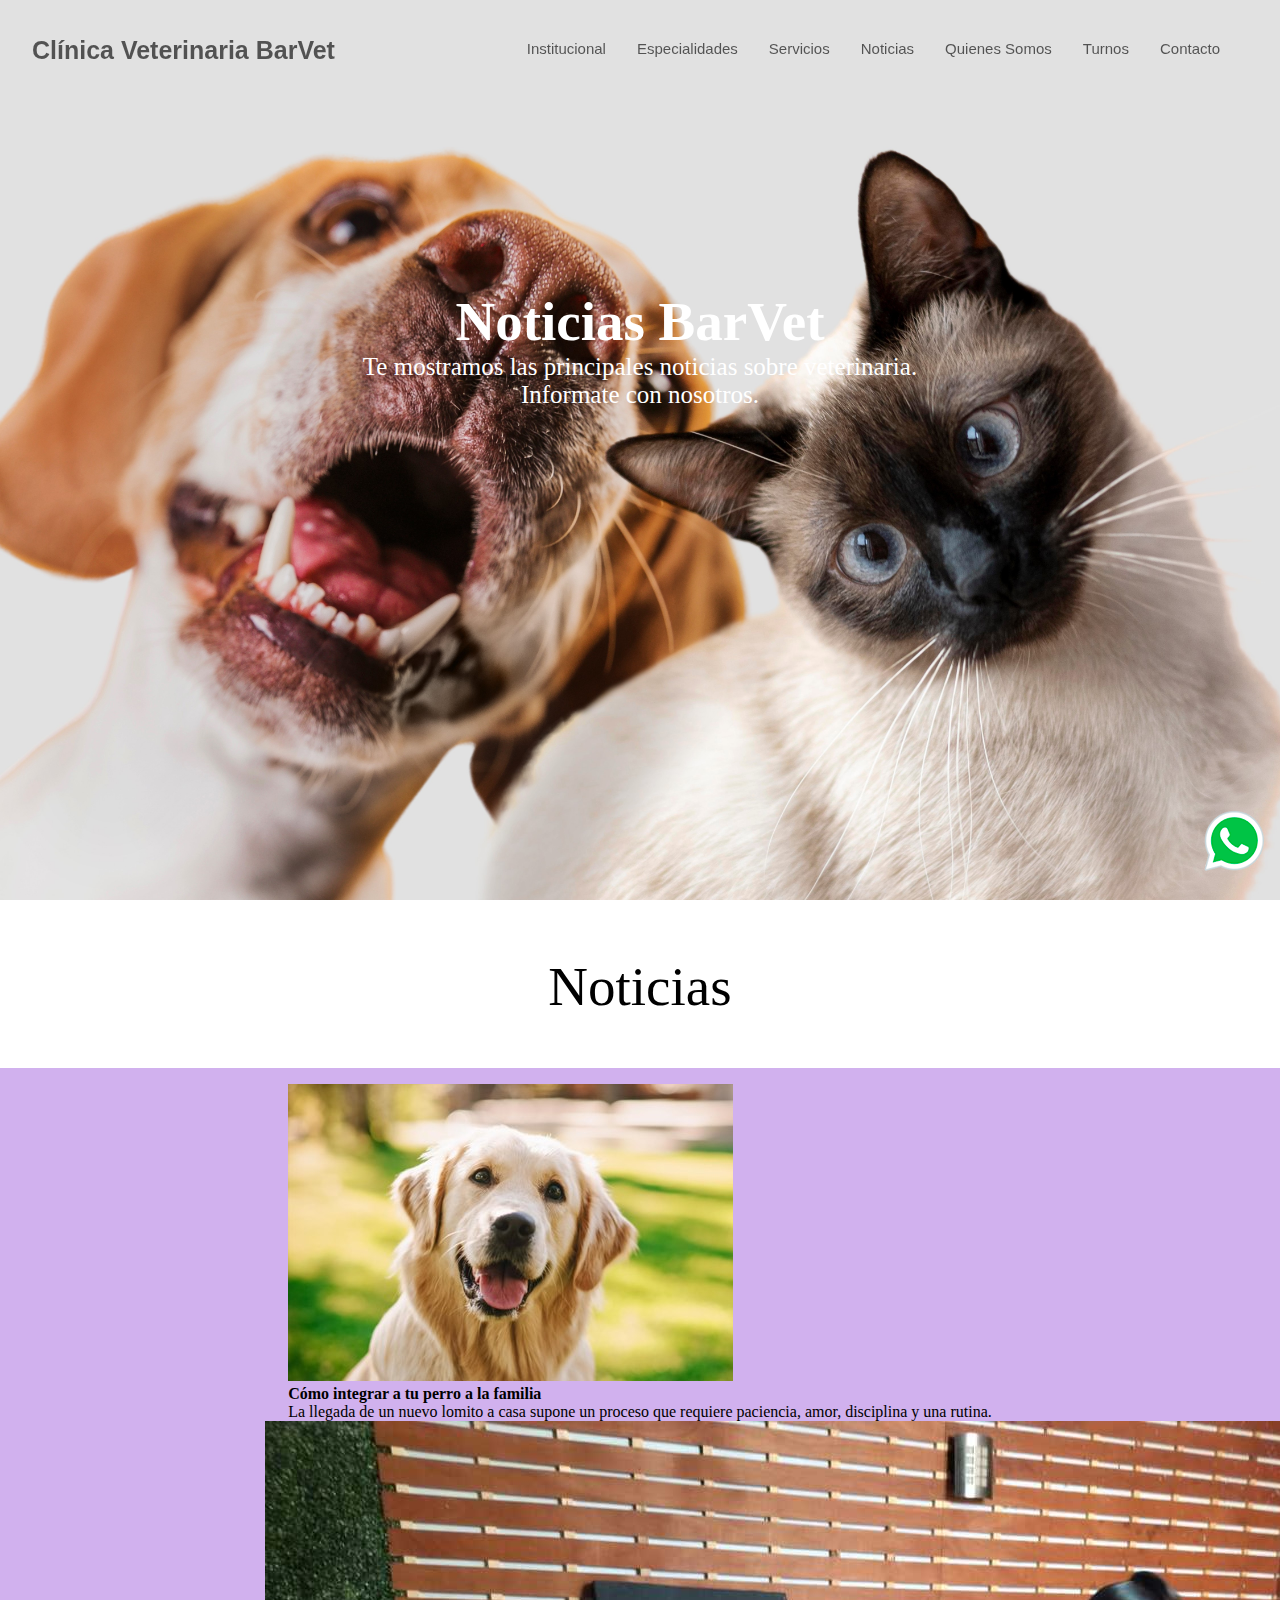
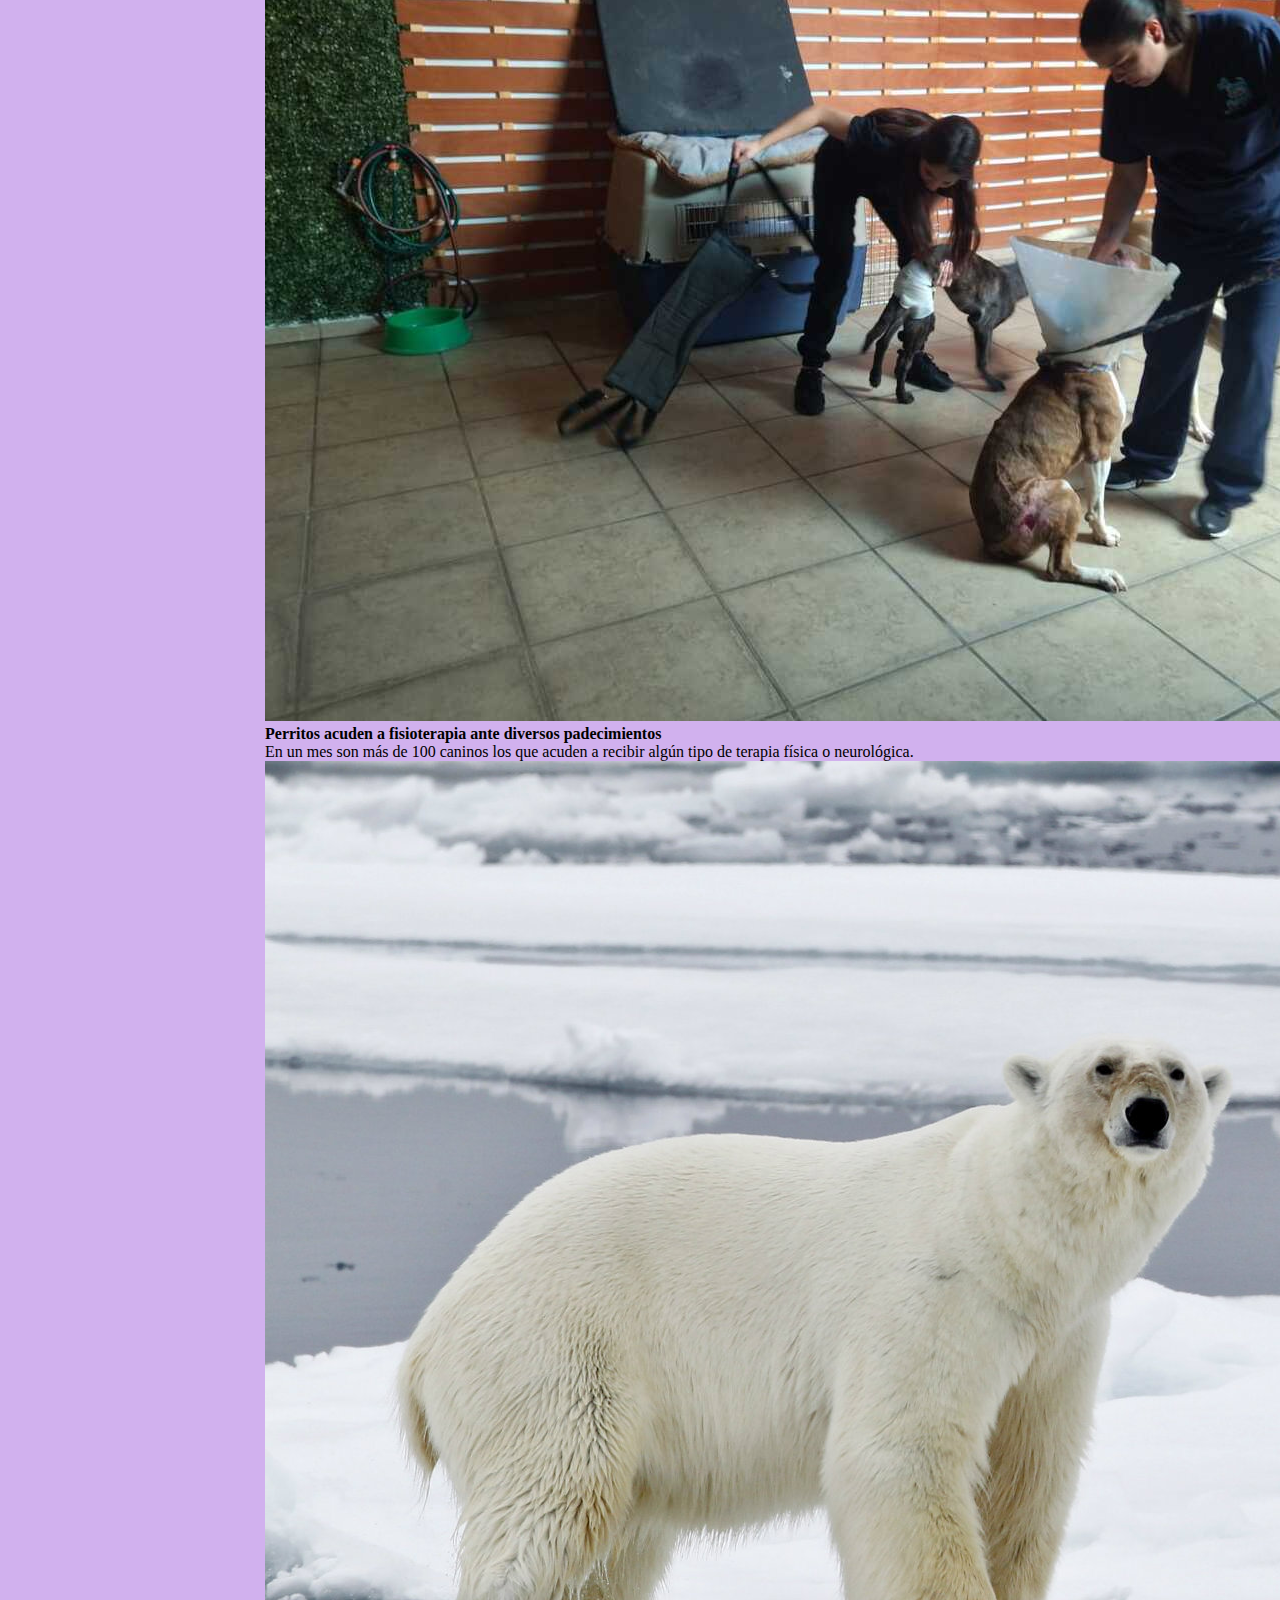
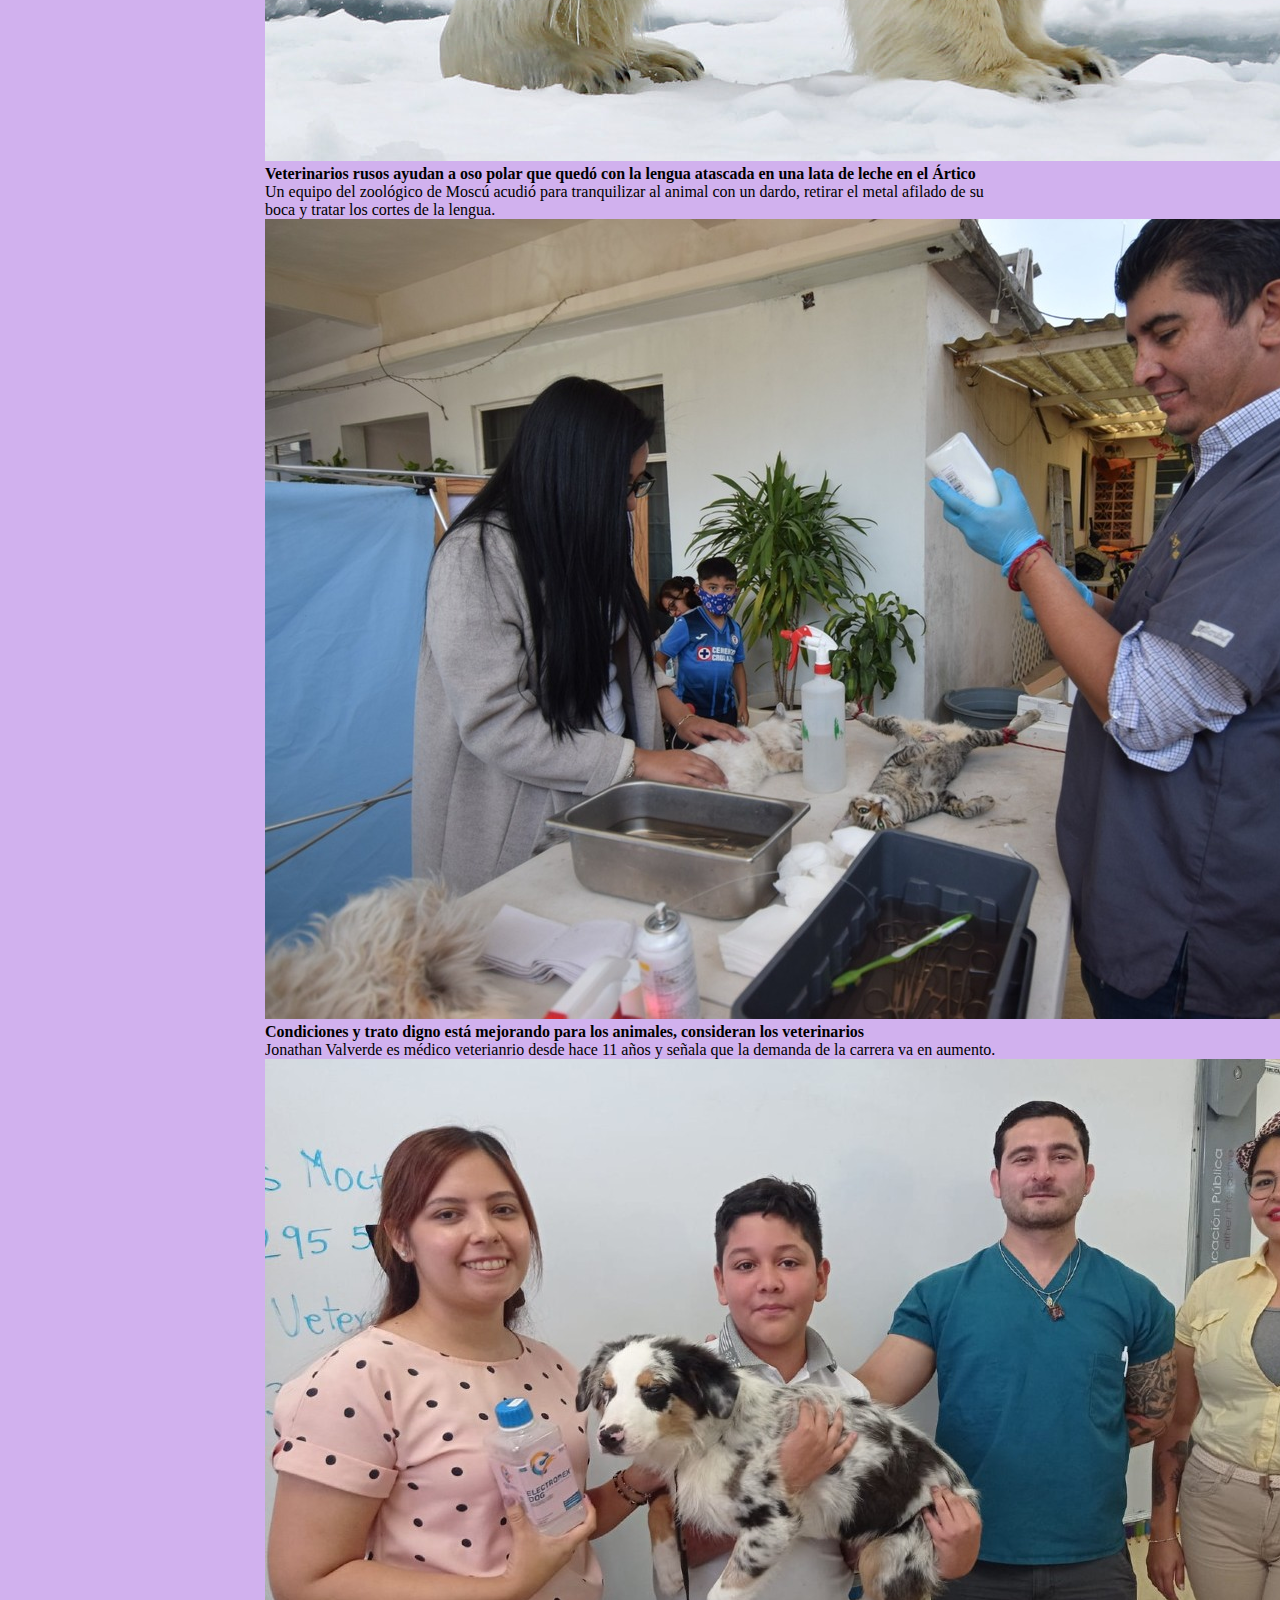
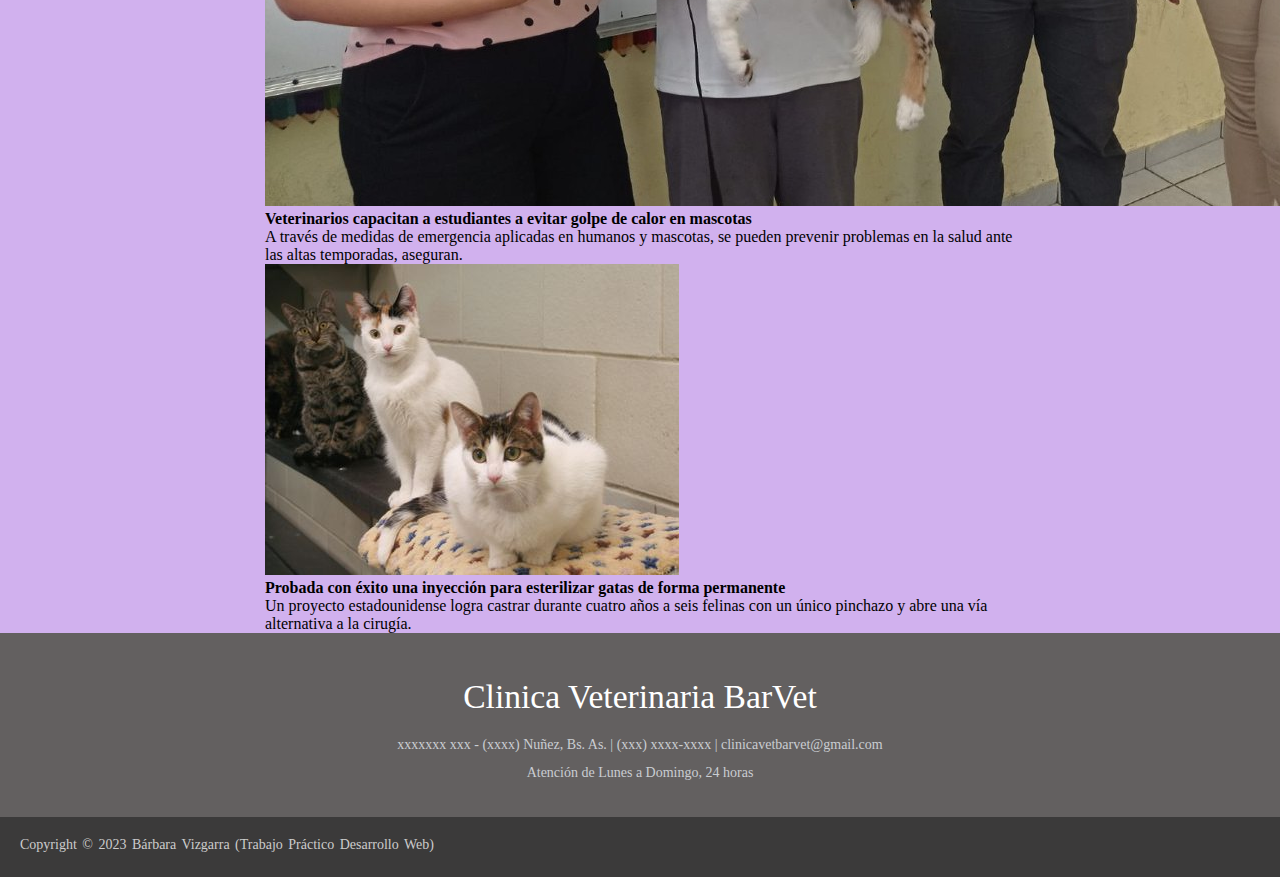
<file: noticias.html>
<!DOCTYPE html>
<html lang="en">

<head>
    <meta charset="UTF-8">
    <meta name="viewport" content="width=device-width, initial-scale=1.0">
    <meta content="Veterinaria generada en HTML CSS y JS" name="description" />
    <meta content="Bárbara Vizgarra" name="author" />
    <link rel="icon" href="./img/huella.png" type="image/x-icon" />
    <title>Noticias - Clinica Veterinaria BarVet</title>
    <link href="https://cdn.jsdelivr.net/npm/bootstrap@5.3.0/dist/css/bootstrap.min.css" rel="stylesheet"
        integrity="sha384-9ndCyUaIbzAi2FUVXJi0CjmCapSmO7SnpJef0486qhLnuZ2cdeRhO02iuK6FUUVM" crossorigin="anonymous">
    <script src="https://cdn.jsdelivr.net/npm/bootstrap@5.3.0/dist/js/bootstrap.bundle.min.js"
        integrity="sha384-geWF76RCwLtnZ8qwWowPQNguL3RmwHVBC9FhGdlKrxdiJJigb/j/68SIy3Te4Bkz"
        crossorigin="anonymous"></script>
    <link rel="stylesheet" href="./css/reset.css" />
    <link rel="stylesheet" href="./css/header.css" />
    <link rel="stylesheet" href="./css/noticias.css" />
    <link rel="stylesheet" href="./css/footer.css" />
</head>

<body>
    <header id="home-noticias">

        <nav id="header__navegacion">

            <div class="contenedor">

                <a href="./index.html">
                    <h1 class="header__logo">Clínica Veterinaria BarVet</h1>
                </a>

                <ul class="header__enlaces">
                    <li><a href="./index.html#institucional" class="header__enlace">Institucional</a></li>
                    <li><a href="./index.html#especialidades" class="header__enlace">Especialidades</a></li>
                    <li><a href="servicios.html" class="header__enlace">Servicios</a></li>
                    <li><a href="noticias.html" target="_blank" class="header__enlace">Noticias</a></li>
                    <li><a href="quienes-somos.html" target="_blank" class="header__enlace">Quienes Somos</a></li>
                    <li><a href="turnos.html" target="_blank" class="header__enlace">Turnos</a></li>
                    <li><a href="contacto.html" target="_blank" class="header__enlace">Contacto</a></li>
                </ul>

            </div>

        </nav>

        <div id="header__info">

            <div class="titular">
                <h1><span class="titulo-color"> Noticias BarVet</span></h1>
                <h2><span class="titulo-color">Te mostramos las principales noticias sobre veterinaria.</span></h2>
                <h2><span class="titulo-color">Informate con nosotros.</span></h2>
            </div>

        </div>

    </header>

    <section id="noticias">

        <h3>Noticias</h3>

        <div class="contenedor-noticias">

            <div class="card mb-3" style="max-width: 750px; margin-top: 16px;">
                <div class="row g-0">
                    <div class="col-md-4">
                        <img src="./img/noticias/noti1.jpg" class="img-fluid rounded-start" alt="...">
                    </div>
                    <div class="col-md-8">
                        <div class="card-body">
                            <h5 class="card-title" style="font-weight: bold;">Cómo integrar a tu perro a la familia</h5>
                            <p class="card-text" style="font-size: 16px;">La llegada de un nuevo lomito a casa supone un proceso que requiere paciencia, amor, disciplina y una rutina.
                            </p>
                        </div>
                    </div>
                </div>
            </div>
            <div class="card mb-3" style="max-width: 750px;">
                <div class="row g-0">
                    <div class="col-md-4">
                        <img src="./img/noticias/noti2.jpg" class="img-fluid rounded-start" alt="...">
                    </div>
                    <div class="col-md-8">
                        <div class="card-body">
                            <h5 class="card-title" style="font-weight: bold;">Perritos acuden a fisioterapia ante diversos padecimientos</h5>
                            <p class="card-text" style="font-size: 16px;">En un mes son más de 100 caninos los que acuden a recibir algún tipo de terapia física o neurológica.</p>
                        </div>
                    </div>
                </div>
            </div>
            <div class="card mb-3" style="max-width: 750px;">
                <div class="row g-0">
                    <div class="col-md-4">
                        <img src="./img/noticias/noti3.jpg" class="img-fluid rounded-start" alt="...">
                    </div>
                    <div class="col-md-8">
                        <div class="card-body">
                            <h5 class="card-title" style="font-weight: bold;">Veterinarios rusos ayudan a oso polar que quedó con la lengua atascada en una lata de leche en el Ártico</h5>
                            <p class="card-text" style="font-size: 16px;">Un equipo del zoológico de Moscú acudió para tranquilizar al animal con un dardo, retirar el metal afilado de su boca y tratar los cortes de la lengua.</p>
                        </div>
                    </div>
                </div>
            </div>
            <div class="card mb-3" style="max-width: 750px;">
                <div class="row g-0">
                    <div class="col-md-4">
                        <img src="./img/noticias/noti4.jpeg" class="img-fluid rounded-start" alt="...">
                    </div>
                    <div class="col-md-8">
                        <div class="card-body">
                            <h5 class="card-title" style="font-weight: bold;">Condiciones y trato digno está mejorando para los animales, consideran los veterinarios</h5>
                            <p class="card-text" style="font-size: 16px;">Jonathan Valverde es médico veterianrio desde hace 11 años y señala que la demanda de la carrera va en aumento.</p>
                        </div>
                    </div>
                </div>
            </div>
            <div class="card mb-3" style="max-width: 750px;">
                <div class="row g-0">
                    <div class="col-md-4">
                        <img src="./img/noticias/noti5.jpg" class="img-fluid rounded-start" alt="...">
                    </div>
                    <div class="col-md-8">
                        <div class="card-body">
                            <h5 class="card-title" style="font-weight: bold;">Veterinarios capacitan a estudiantes a evitar golpe de calor en mascotas</h5>
                            <p class="card-text" style="font-size: 16px;">A través de medidas de emergencia aplicadas en humanos y mascotas, se pueden prevenir problemas en la salud ante las altas temporadas, aseguran.</p>
                        </div>
                    </div>
                </div>
            </div>
            <div class="card mb-3" style="max-width: 750px;">
                <div class="row g-0">
                    <div class="col-md-4">
                        <img src="./img/noticias/noti6.jfif" class="img-fluid rounded-start" alt="...">
                    </div>
                    <div class="col-md-8">
                        <div class="card-body">
                            <h5 class="card-title" style="font-weight: bold;">Probada con éxito una inyección para esterilizar gatas de forma permanente</h5>
                            <p class="card-text" style="font-size: 16px;">Un proyecto estadounidense logra castrar durante cuatro años a seis felinas con un único pinchazo y abre una vía alternativa a la cirugía.</p>
                        </div>
                    </div>
                </div>
            </div>

    </section>

    <footer>

        <div class="footer_contenido">
            <h3>Clinica Veterinaria BarVet</h3>
            <p>xxxxxxx xxx - (xxxx) Nuñez, Bs. As. | (xxx) xxxx-xxxx | clinicavetbarvet@gmail.com Atención de Lunes a
                Domingo, 24 horas</p>
        </div>

        <div class="footer_autor">
            <p>Copyright &copy 2023 Bárbara Vizgarra (Trabajo Práctico Desarrollo Web)</p>
        </div>

    </footer>

    <div class="whatsapp">
        <a href="https://api.whatsapp.com/send?phone=5491159776415&amp;text=&amp;source=&amp;data=" target="_blank">
            <img src="./img/whatsapp.png" alt="WhatsApp">
        </a>
    </div>

</body>

</html>
</file>
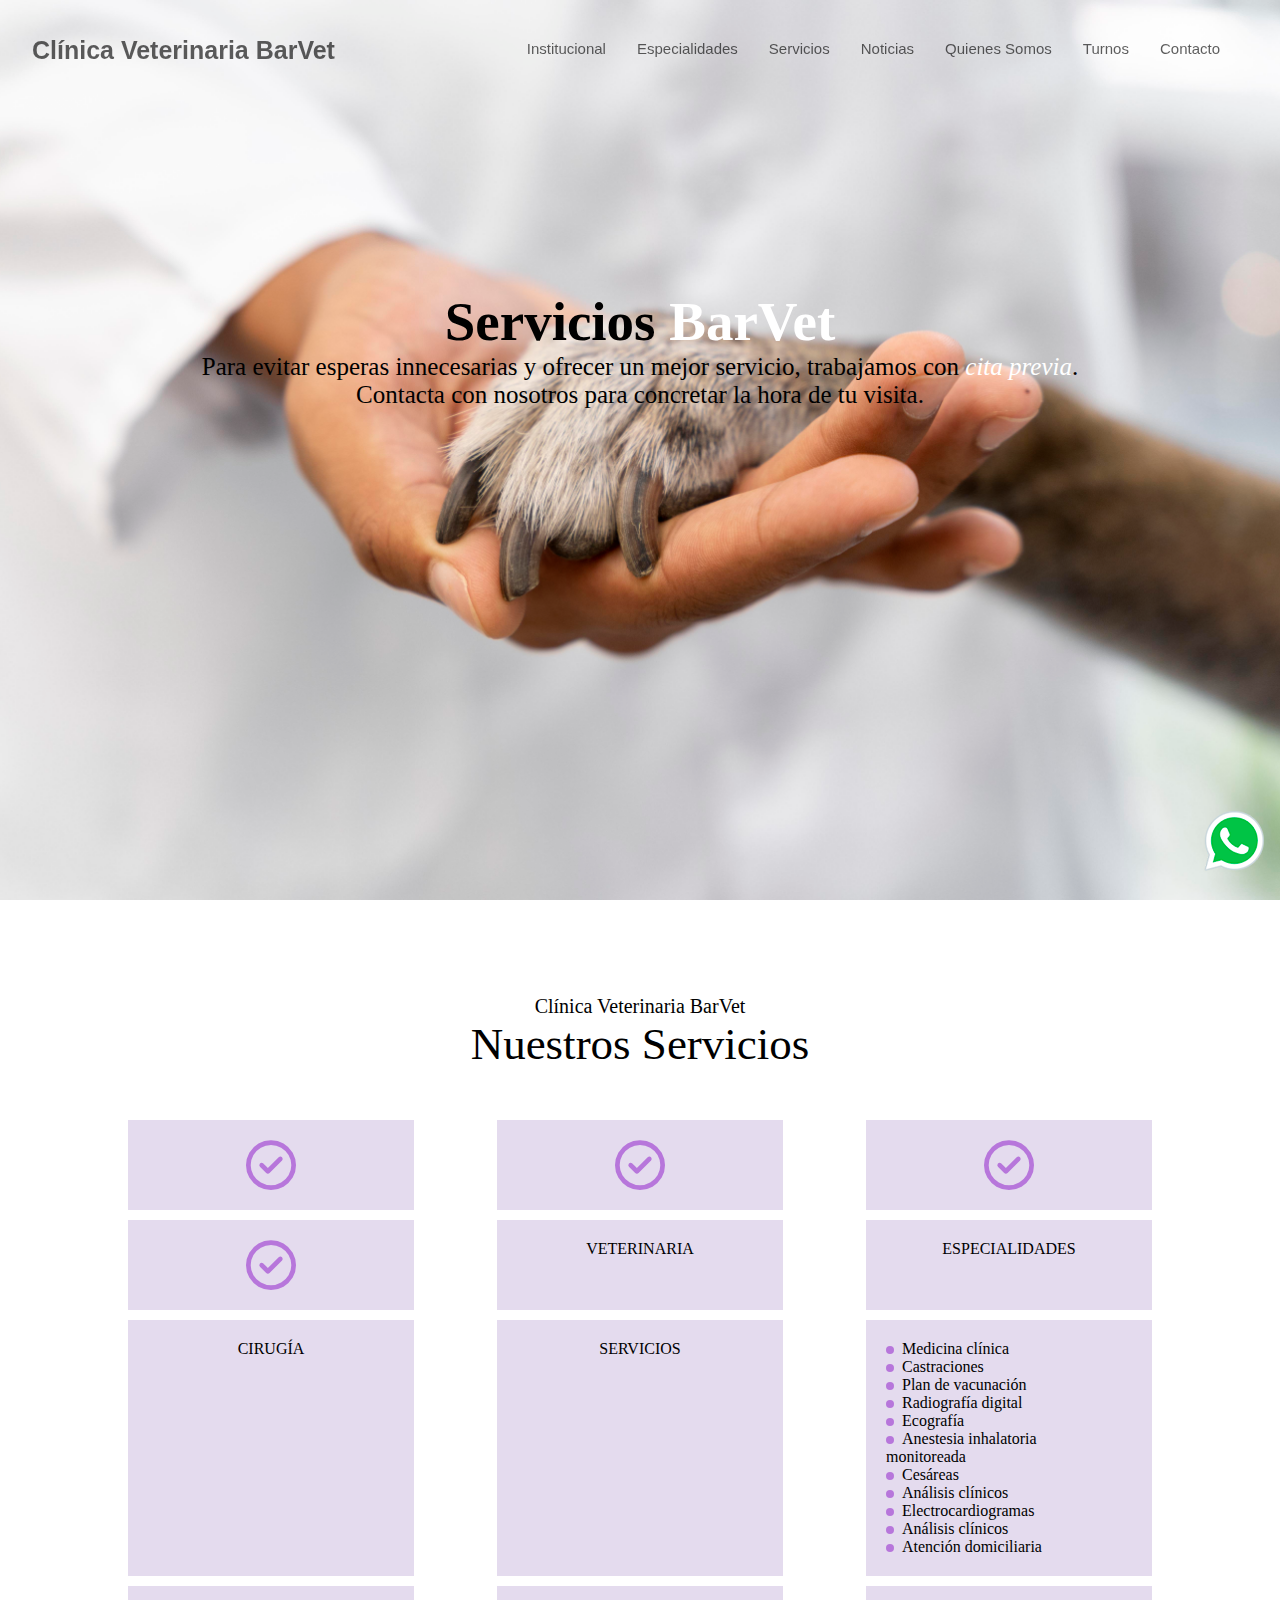
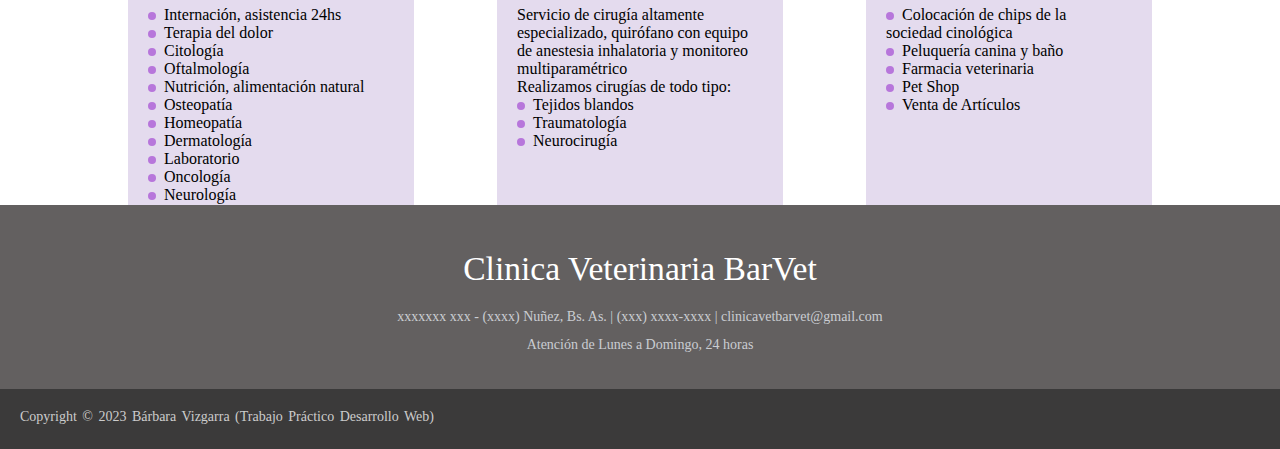
<file: servicios.html>
<!DOCTYPE html>
<html lang="en">

<head>
    <meta charset="UTF-8">
    <meta name="viewport" content="width=device-width, initial-scale=1.0">
    <meta content="Veterinaria generada en HTML CSS y JS" name="description" />
    <meta content="Bárbara Vizgarra" name="author" />
    <link rel="icon" href="./img/huella.png" type="image/x-icon" />
    <title>Servicios - Clinica Veterinaria BarVet</title>
    <link href="https://cdn.jsdelivr.net/npm/bootstrap@5.3.0/dist/css/bootstrap.min.css" rel="stylesheet"
        integrity="sha384-9ndCyUaIbzAi2FUVXJi0CjmCapSmO7SnpJef0486qhLnuZ2cdeRhO02iuK6FUUVM" crossorigin="anonymous">
    <script src="https://cdn.jsdelivr.net/npm/bootstrap@5.3.0/dist/js/bootstrap.bundle.min.js"
        integrity="sha384-geWF76RCwLtnZ8qwWowPQNguL3RmwHVBC9FhGdlKrxdiJJigb/j/68SIy3Te4Bkz"
        crossorigin="anonymous"></script>
    <link rel="stylesheet" href="./css/reset.css" />
    <link rel="stylesheet" href="./css/header.css" />
    <link rel="stylesheet" href="./css/servicios.css" />
    <link rel="stylesheet" href="./css/footer.css" />
    <link rel="stylesheet" href="https://cdnjs.cloudflare.com/ajax/libs/font-awesome/6.4.0/css/all.min.css">

</head>

<body>
    <header id="home-servicios">

        <nav id="header__navegacion">

            <div class="contenedor">

                <a href="./index.html">
                    <h1 class="header__logo">Clínica Veterinaria BarVet</h1>
                </a>

                <ul class="header__enlaces">
                    <li><a href="./index.html#institucional" class="header__enlace">Institucional</a></li>
                    <li><a href="./index.html#especialidades" class="header__enlace">Especialidades</a></li>
                    <li><a href="servicios.html" class="header__enlace">Servicios</a></li>
                    <li><a href="noticias.html" target="_blank" class="header__enlace">Noticias</a></li>
                    <li><a href="quienes-somos.html" target="_blank" class="header__enlace">Quienes Somos</a></li>
                    <li><a href="turnos.html" target="_blank" class="header__enlace">Turnos</a></li>
                    <li><a href="contacto.html" target="_blank" class="header__enlace">Contacto</a></li>
                </ul>

            </div>

        </nav>

        <div id="header__info">

            <div class="titular">
                <h1>Servicios <span class="titulo-color">BarVet</span></h1>
                <h2>Para evitar esperas innecesarias y ofrecer un mejor servicio, trabajamos con <span
                        class="titulo-color texto_personalizado">cita previa</span>.</h2>
                <h2>Contacta con nosotros para concretar la hora de tu visita.</h2>
            </div>

        </div>

    </header>

    <section id="servicio">

        <h5>Clínica Veterinaria BarVet</h5>
        <h3>Nuestros Servicios</h3>

        <div class="servicio_contenedor">
            <div class="columna"><i class="fa-regular fa-circle-check" style="color: #b776db; font-size: 50px;"></i>
            </div>
            <div class="columna"><i class="fa-regular fa-circle-check" style="color: #b776db; font-size: 50px;"></i>
            </div>
            <div class="columna"><i class="fa-regular fa-circle-check" style="color: #b776db; font-size: 50px;"></i>
            </div>
            <div class="columna"><i class="fa-regular fa-circle-check" style="color: #b776db; font-size: 50px;"></i>
            </div>
            <div class="columna">VETERINARIA</div>
            <div class="columna">ESPECIALIDADES</div>
            <div class="columna">CIRUGÍA</div>
            <div class="columna">SERVICIOS</div>
            <div class="columna">
                <ul class="rounded-list">
                    <li>Medicina clínica</li>
                    <li>Castraciones</li>
                    <li>Plan de vacunación</li>
                    <li>Radiografía digital</li>
                    <li>Ecografía</li>
                    <li>Anestesia inhalatoria monitoreada</li>
                    <li>Cesáreas</li>
                    <li>Análisis clínicos</li>
                    <li>Electrocardiogramas</li>
                    <li>Análisis clínicos</li>
                    <li>Atención domiciliaria</li>
                </ul>
            </div>
            <div class="columna">
                <ul class="rounded-list">
                    <li>Internación, asistencia 24hs</li>
                    <li>Terapia del dolor</li>
                    <li>Citología</li>
                    <li>Oftalmología</li>
                    <li>Nutrición, alimentación natural</li>
                    <li>Osteopatía</li>
                    <li>Homeopatía</li>
                    <li>Dermatología</li>
                    <li>Laboratorio</li>
                    <li>Oncología</li>
                    <li>Neurología</li>
                </ul>
            </div>
            <div class="columna">
                <p>Servicio de cirugía altamente especializado, quirófano con equipo de anestesia inhalatoria y
                    monitoreo multiparamétrico</p>
                <p>Realizamos cirugías de todo tipo:</p>
                <ul class="rounded-list">
                    <li>Tejidos blandos</li>
                    <li>Traumatología</li>
                    <li>Neurocirugía</li>
                </ul>
            </div>
            <div class="columna">
                <ul class="rounded-list">
                    <li>Colocación de chips de la sociedad cinológica</li>
                    <li>Peluquería canina y baño</li>
                    <li>Farmacia veterinaria</li>
                    <li>Pet Shop</li>
                    <li>Venta de Artículos</li>
                </ul>
            </div>
        </div>

    </section>

    <footer>

        <div class="footer_contenido">
            <h3>Clinica Veterinaria BarVet</h3>
            <p>xxxxxxx xxx - (xxxx) Nuñez, Bs. As. | (xxx) xxxx-xxxx | clinicavetbarvet@gmail.com Atención de Lunes a
                Domingo, 24 horas</p>
        </div>

        <div class="footer_autor">
            <p>Copyright &copy 2023 Bárbara Vizgarra (Trabajo Práctico Desarrollo Web)</p>
        </div>

    </footer>

    <div class="whatsapp">
        <a href="https://api.whatsapp.com/send?phone=5491159776415&amp;text=&amp;source=&amp;data=" target="_blank">
            <img src="./img/whatsapp.png" alt="WhatsApp">
        </a>
    </div>

</body>

</html>
</file>
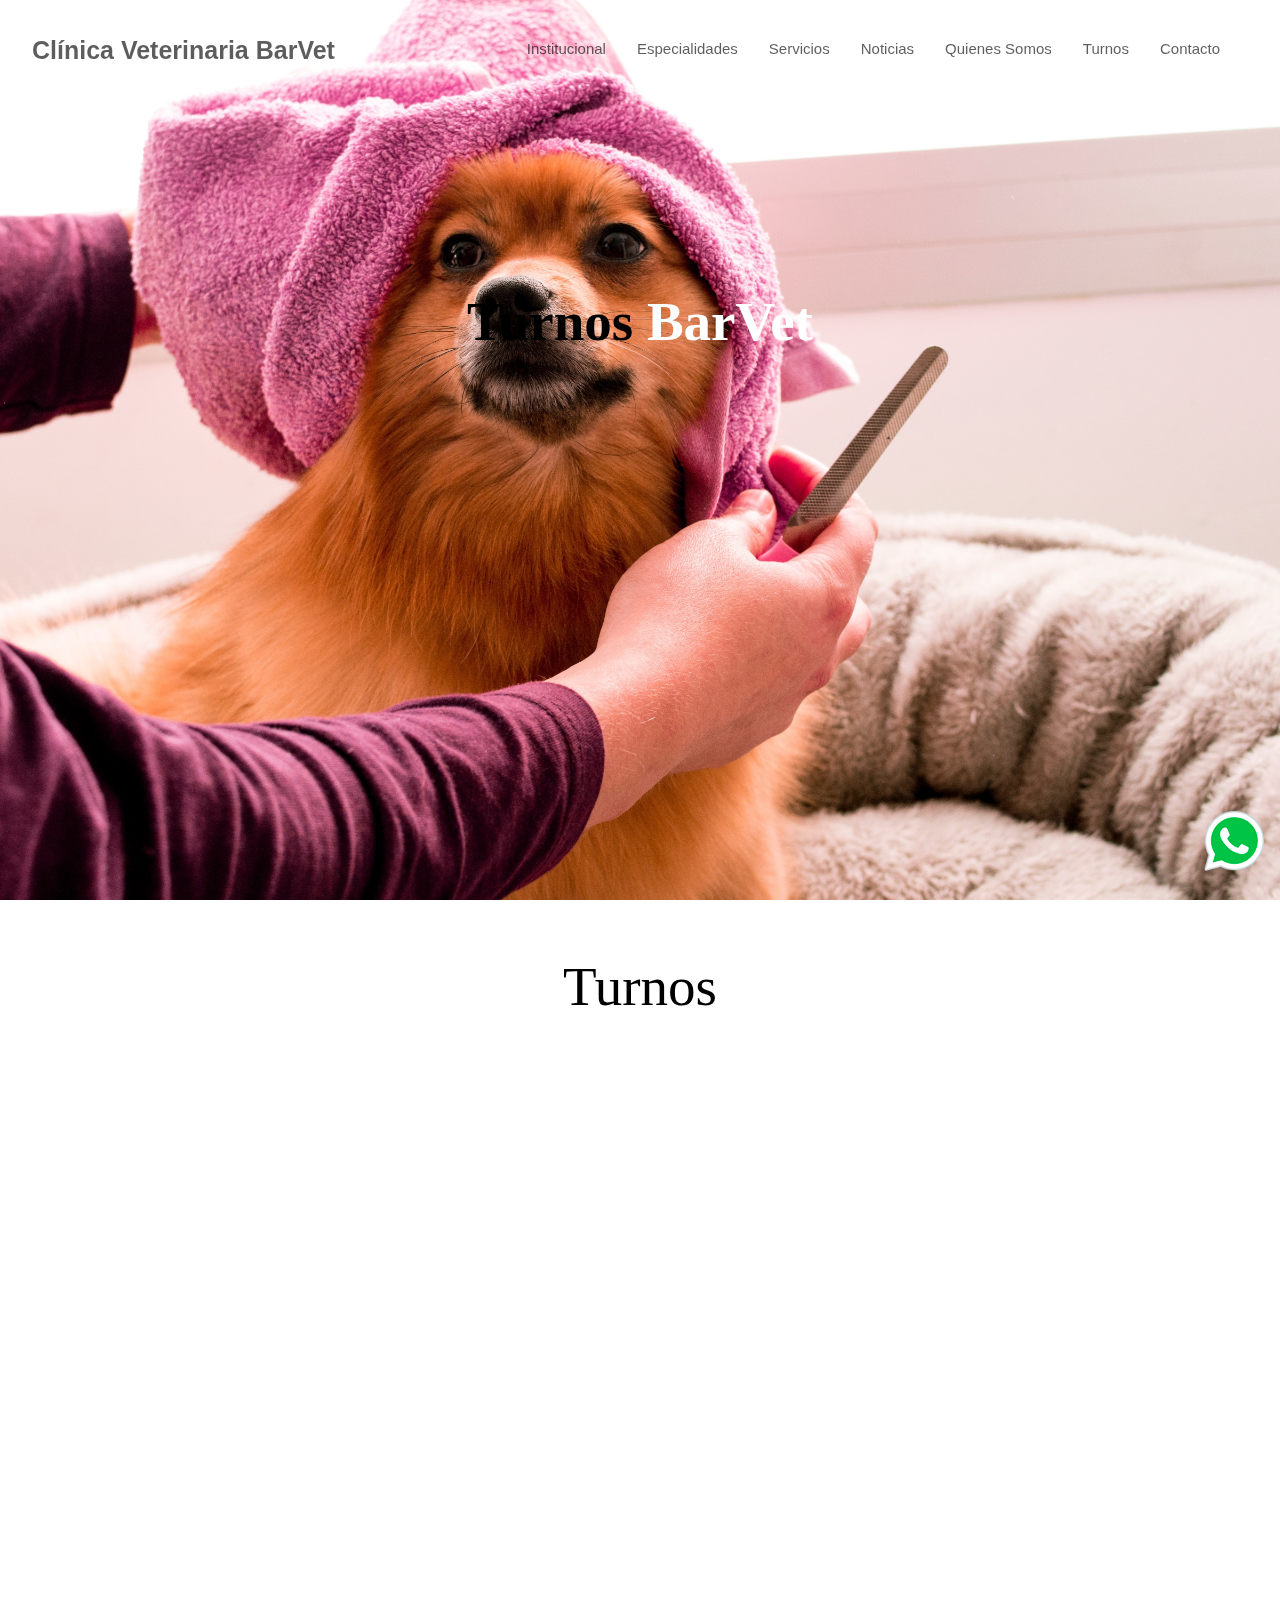
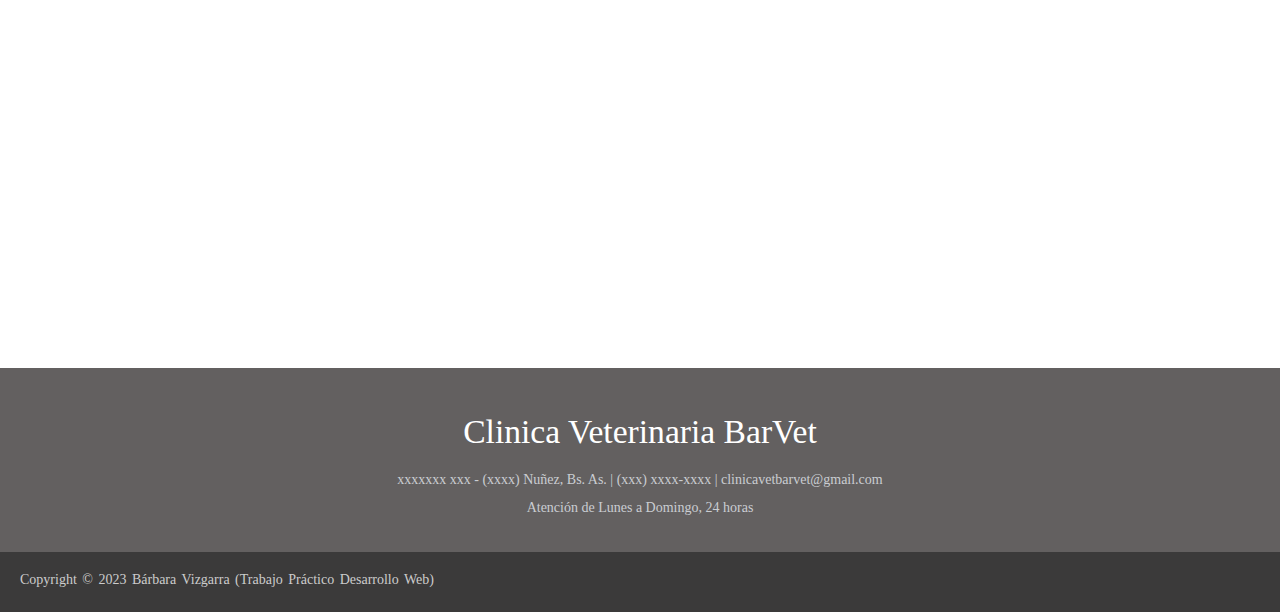
<file: turnos.html>
<!DOCTYPE html>
<html lang="en">

<head>
    <meta charset="UTF-8">
    <meta name="viewport" content="width=device-width, initial-scale=1.0">
    <meta content="Veterinaria generada en HTML CSS y JS" name="description" />
    <meta content="Bárbara Vizgarra" name="author" />
    <link rel="icon" href="./img/huella.png" type="image/x-icon" />
    <title>Contacto - Clinica Veterinaria BarVet</title>
    <link href="https://cdn.jsdelivr.net/npm/bootstrap@5.3.0/dist/css/bootstrap.min.css" rel="stylesheet"
        integrity="sha384-9ndCyUaIbzAi2FUVXJi0CjmCapSmO7SnpJef0486qhLnuZ2cdeRhO02iuK6FUUVM" crossorigin="anonymous">
    <script src="https://cdn.jsdelivr.net/npm/bootstrap@5.3.0/dist/js/bootstrap.bundle.min.js"
        integrity="sha384-geWF76RCwLtnZ8qwWowPQNguL3RmwHVBC9FhGdlKrxdiJJigb/j/68SIy3Te4Bkz"
        crossorigin="anonymous"></script>
    <link rel="stylesheet" href="./css/reset.css" />
    <link rel="stylesheet" href="./css/header.css" />
    <link rel="stylesheet" href="./css/turnos.css" />
    <link rel="stylesheet" href="./css/footer.css" />
</head>

<body>

    <header id="home-turnos">

        <nav id="header__navegacion">

            <div class="contenedor">

                <a href="./index.html">
                    <h1 class="header__logo">Clínica Veterinaria BarVet</h1>
                </a>

                <ul class="header__enlaces">
                    <li><a href="./index.html#institucional" class="header__enlace">Institucional</a></li>
                    <li><a href="./index.html#especialidades" class="header__enlace">Especialidades</a></li>
                    <li><a href="servicios.html" class="header__enlace">Servicios</a></li>
                    <li><a href="noticias.html" target="_blank" class="header__enlace">Noticias</a></li>
                    <li><a href="quienes-somos.html" target="_blank" class="header__enlace">Quienes Somos</a></li>
                    <li><a href="turnos.html" target="_blank" class="header__enlace">Turnos</a></li>
                    <li><a href="contacto.html" target="_blank" class="header__enlace">Contacto</a></li>
                </ul>

            </div>

        </nav>

        <div id="header__info">

            <div class="titular">
                <h1> Turnos <span class="titulo-color">BarVet</span></h1>
            </div>

        </div>

    </header>
    <section id="turnos">
        <h3>Turnos</h3>
        <div class="turnos_contenedor"></div>

    </section>

    <footer>

        <div class="footer_contenido">
            <h3>Clinica Veterinaria BarVet</h3>
            <p>xxxxxxx xxx - (xxxx) Nuñez, Bs. As. | (xxx) xxxx-xxxx | clinicavetbarvet@gmail.com Atención de Lunes a
                Domingo, 24 horas</p>
        </div>

        <div class="footer_autor">
            <p>Copyright &copy 2023 Bárbara Vizgarra (Trabajo Práctico Desarrollo Web)</p>
        </div>

    </footer>

    <div class="whatsapp">
        <a href="https://api.whatsapp.com/send?phone=5491159776415&amp;text=&amp;source=&amp;data=" target="_blank">
            <img src="./img/whatsapp.png" alt="WhatsApp">
        </a>
    </div>


</body>

</html>
</file>
<file: css/header.css>
html {
    overflow-x: hidden;
}

a {
    text-decoration: none;
}

body {
    font-family: 'Poppins';
    margin: 0;
    padding: 0;
}

p {
    font-size: 20px;
}

li {
    list-style: none;
    margin-right: 25px;
}

.titular {
    text-align: center;
    margin-top: 280px;
}

h1 {
    font-size: 55px;
    margin: 0;
    font-weight: bold;
}

h2 {
    font-size: 25px;
    margin: 0;
}

.titulo-color {
    color: white;
}

.texto_personalizado {
    font-style: italic;
}

.contenedor {
    max-width: 1280px;
    width: 95%;
    margin: auto;
}



#header__navegacion {
    overflow: auto;
    padding-top: 20px;
    padding-bottom: 20px;
    position: fixed;
    top: 0;
    width: 100%;
    z-index: 1000;
    font-size: 25px;
}

#header__navegacion a {
    color: rgba(0, 0, 0, 0.637);
    font-family: 'Secular One', sans-serif;
}

#header__navegacion .header__logo {
    float: left;
    padding-top: 16px;
    font-size: 25px;
}

#header__navegacion .header__enlace {
    font-size: 15px;
}

#header__navegacion ul {
    list-style: none;
    float: right;
}

#header__navegacion ul li {
    float: left;
}

#header__navegacion ul li a {
    display: block;
    padding: 20px 3px;
    text-align: center;
}

#header__navegacion ul li a:hover {
    color: #6e188088;
}

#header__info {
    padding: 10px 0;
}
</file>
<file: css/noticias.css>
#home-noticias {
    background-image: url('./../img/noticias/noticias.jpg');
    background-size: cover;
    background-position: center;
    height: 100vh;
}


/* -------------------noticias------------------- */

#noticias {
    padding-top: 5px;
}

#noticias h3 {
    text-align: center;
    font-size: 55px;
    font-weight: normal;
    margin-top: 50px;
    margin-bottom: 50px;
}


.contenedor-noticias {
    display: flex;
    flex-wrap: wrap;
    justify-content: space-around;
    background-color: #d1b1ee;
}
</file>
<file: css/footer.css>
footer {
    position: relative;
    bottom: 0;
    left: 0;
    right: 0;
    background: #636060;
    height: auto;
    width: 100vw;
    padding-top: 40px;
    color: #fff;
}

.footer_contenido {
    display: flex;
    align-items: center;
    justify-content: center;
    flex-direction: column;
    text-align: center;
}

.footer_contenido h3 {
    font-size: 2.1rem;
    font-weight: 500;
    text-transform: capitalize;
    line-height: 3rem;
}

.footer_contenido p {
    max-width: 500px;
    margin: 10px auto;
    margin-bottom: 30px;
    line-height: 28px;
    font-size: 14px;
    color: #cacdd2;
}

.footer_autor {
    background: #3b3a3a;
    width: 100vw;
    padding: 20px;
    padding-bottom: 40px;
    text-align: center;
}

.footer_autor p {
    float: left;
    font-size: 14px;
    color: #ccc;
    word-spacing: 2px;
}

.autor {
    padding: 20px;
    text-align: center;
}

.whatsapp {
    position: fixed;
    bottom: 20px;
    right: 10px;
}
</file>
<file: css/servicios.css>
#home-servicios {
    background-image: url('./../img/servicios/patita.jpg');
    background-size: cover;
    background-position: center;
    height: 100vh;
}

/* -------------------servicios------------------- */

#servicio {
    padding-top: 5px;
    height: 100vh;
}

h3 {
    text-align: center;
    font-size: 45px;
    font-weight: normal;
}

h5 {
    text-align: center;
    font-size: 20px;
    font-weight: normal;
    margin-top: 90px;
}

.servicio_contenedor {
    display: flex;
    flex-wrap: wrap;
    /* Permite que los elementos se envuelvan en varias líneas si no caben en una sola fila */
    justify-content: space-between;
    width: 80%;
    margin: auto;
    margin-top: 50px;
    /* Distribuye los elementos equitativamente a lo largo del contenedor */
}

.columna {
    width: calc(25% - 10px);
    background-color: #e4dbee;
    padding: 20px;
    margin-bottom: 10px;
    text-align: center;
}

.rounded-list {
    list-style: none;
    padding: 0;
    text-align: left;
}

.rounded-list li:before {
    content: "";
    display: inline-block;
    width: 8px;
    height: 8px;
    background-color: #b776db;
    border-radius: 50%;
    margin-right: 8px;
}

.columna p {
    text-align: left;
    font-size: 16px;
}
</file>
<file: css/turnos.css>
#home-turnos {
    background-image: url('./../img/turnos/turnos.jpg');
    background-size: cover;
    background-position: center;
    height: 100vh;
}


/* -------------------turnos------------------- */

#turnos {
    padding-top: 5px;
}

#turnos h3 {
    text-align: center;
    font-size: 55px;
    font-weight: normal;
    margin-top: 50px;
    margin-bottom: 50px;
}

.turnos_contenedor {
    height: 100vh;
}
</file>
